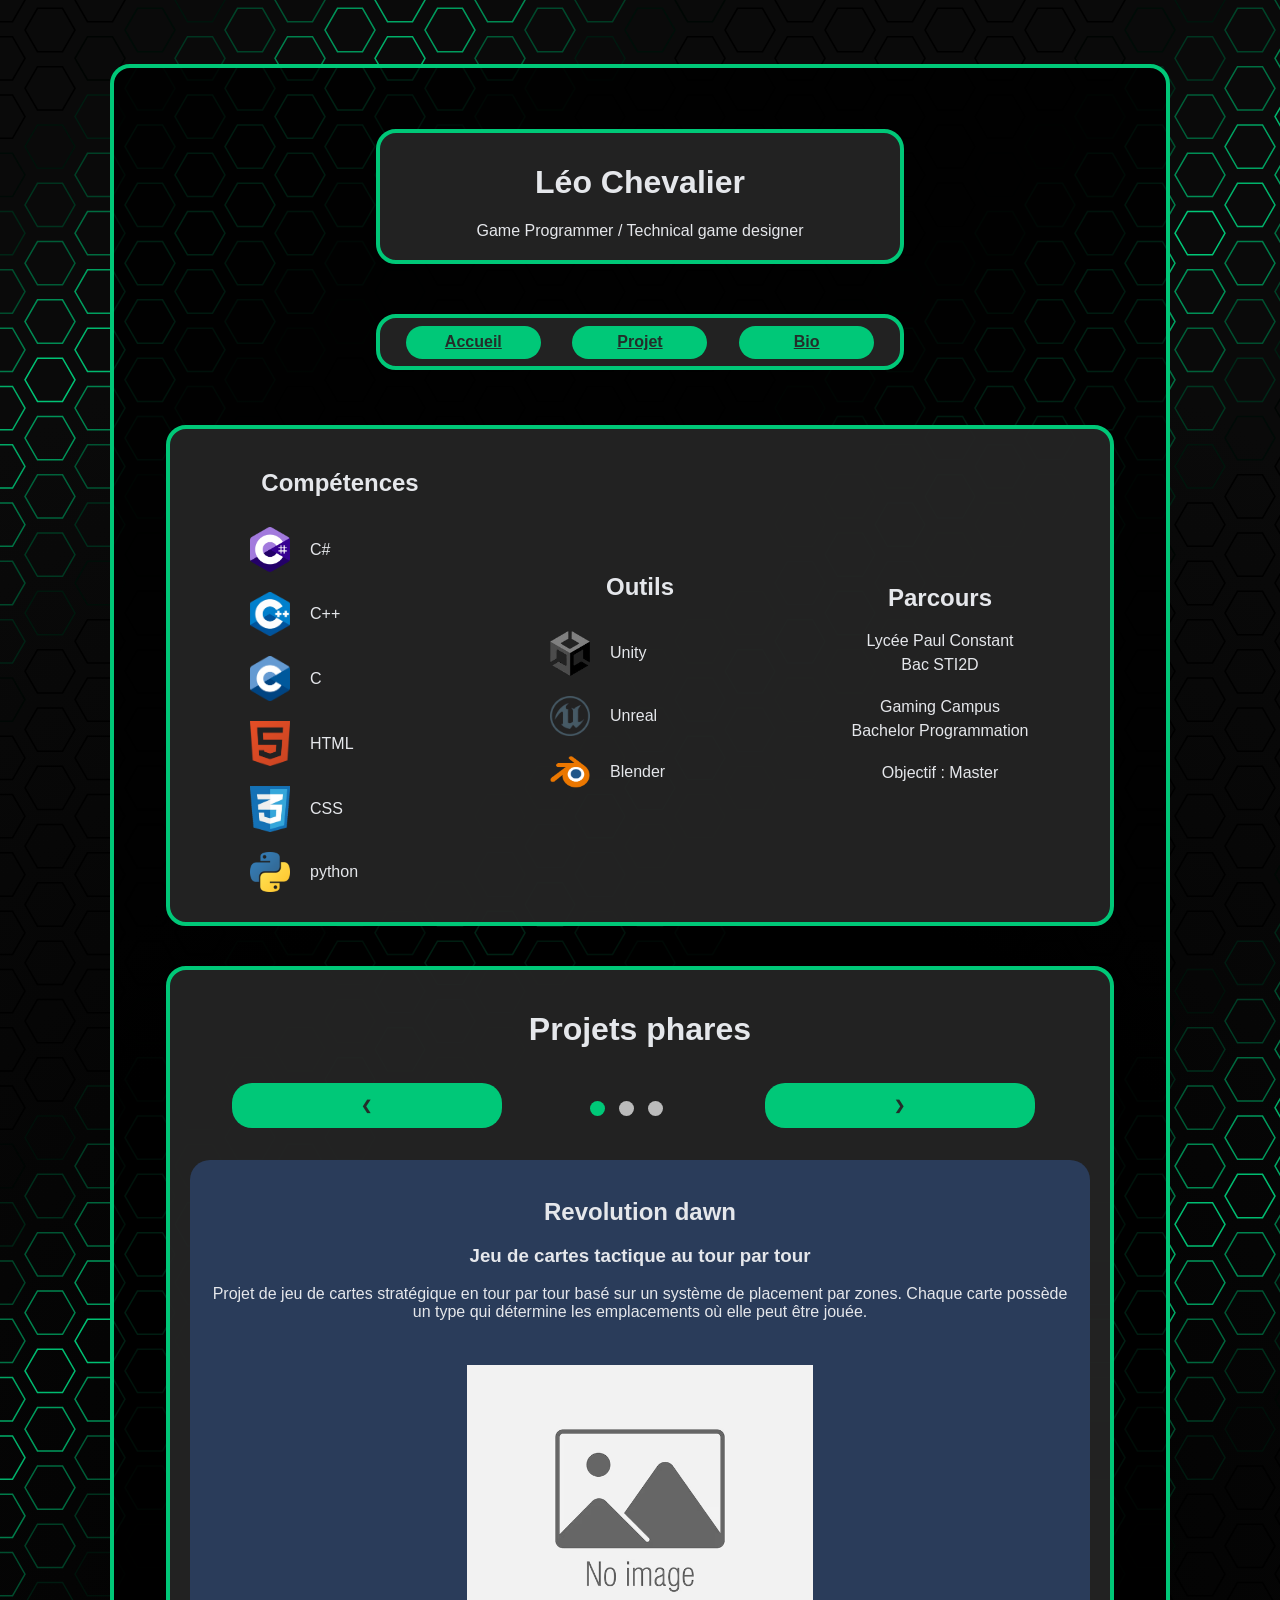
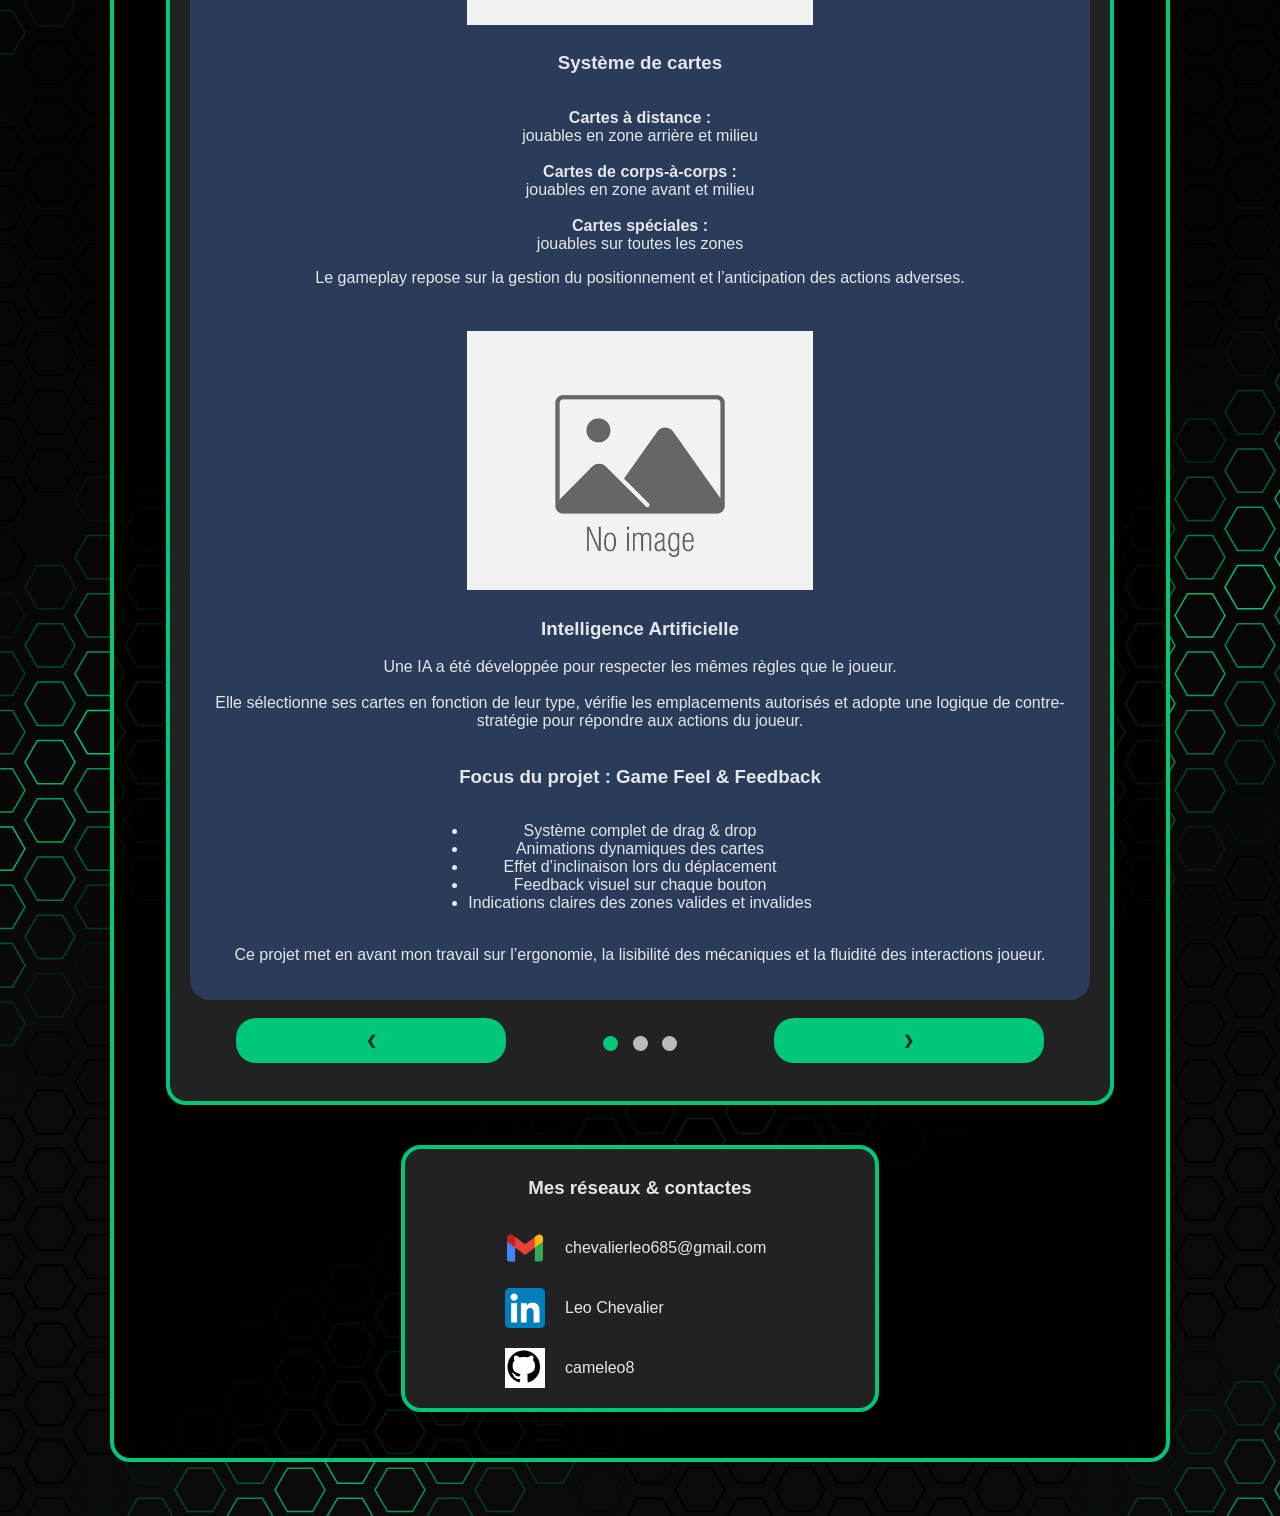
<file: index.html>
<head>
    <meta charset="UTF-8">
    <title>Léo Chevalier | Game Programmer</title>
    <link rel="stylesheet" href="style.css">
    <meta name="viewport" content="width=device-width, initial-scale=1.0">
    <style>
        :root {--main-color: #00C878;}
    </style>
</head>
<body>
    <canvas id="refletsCanvas"></canvas>

    <div class="back">
        <header>
            <div class="second_block">
                <h1>Léo Chevalier</h1>
                <p>Game Programmer / Technical game designer</p>
            </div>

            <div class="second_block">
                <div class="alignement_ligne">
                    <a href="index.html" class="button_menu">Accueil</a>
                    <a href="page/projet.html" class="button_menu">Projet</a>
                    <a href="page/parcour.html" class="button_menu">Bio</a>
                </div>
            </div>

        </header>

        <main>

            <div class="block">
                <div class="alignement_ligne">
                    <div class="alignement_col">
                        <h2>Compétences</h2>
                        <div class="contact_ligne">
                            <div class="cadre_logo"><img src="ressource/logo c sh.png" class="logo"></div>
                            <p>C#</p>
                        </div>
                        <div class="contact_ligne">
                            <div class="cadre_logo"><img src="ressource/logo c++.png" class="logo"></div>
                            <p>C++</p>
                        </div>
                        <div class="contact_ligne">
                            <div class="cadre_logo"><img src="ressource/logo c.png" class="logo"></div>
                            <p>C</p>
                        </div>
                        <div class="contact_ligne">
                            <div class="cadre_logo"><img src="ressource/logo html.png" class="logo"></div>
                            <p>HTML</p>
                        </div>
                        <div class="contact_ligne">
                            <div class="cadre_logo"><img src="ressource/logo css (2).png" class="logo"></div>
                            <p>CSS</p>
                        </div>
                        <div class="contact_ligne">
                            <div class="cadre_logo"><img src="ressource/logo python.png" class="logo"></div>
                            <p>python</p>
                        </div>
                    </div>

                    <div class="alignement_col">
                        <h2>Outils</h2>
                        <div class="contact_ligne">
                            <div class="cadre_logo"><img src="ressource/logo unity.png" class="logo"></div>
                            <p>Unity</p>
                        </div><div class="contact_ligne">
                            <div class="cadre_logo"><img src="ressource/logo unreal.png" class="logo"></div>
                            <p>Unreal</p>
                        </div><div class="contact_ligne">
                            <div class="cadre_logo"><img src="ressource/logo blender.png" class="logo"></div>
                            <p>Blender</p>
                        </div>

                    </div>

                    <div class="alignement_col">
                        <h2>Parcours</h2>
                        <p>Lycée Paul Constant</p><p>Bac STI2D</p>
                        <br>
                        <p>Gaming Campus</p><p> Bachelor Programmation</p>
                        <br>
                        <p>Objectif : Master</p>
                    </div>
                </div>
                
            </div>


            <div class="block">   
                <div class="carousel">


                    <div class="alignement_ligne">
                    <h1>Projets phares</h1>
                    </div>

                    <div class="cadre_bouton">
                        <button class="prev">❮</button>

                        <div class="dots">
                            <span class="dot active"></span>
                            <span class="dot"></span>
                            <span class="dot"></span>
                        </div>

                        <button class="next">❯</button>
                    </div>

                    
                    <div class="slides">


                        





                        <div class="slide active">
                            <div class="project" >
                                <h2>Revolution dawn</h2>
                                <div class="blockProjet">
                                        <h3 class="text">Jeu de cartes tactique au tour par tour</h3>
                                            <br>

                                            <p>
                                                Projet de jeu de cartes stratégique en tour par tour basé sur un système de placement par zones.
                                                Chaque carte possède un type qui détermine les emplacements où elle peut être jouée.
                                            </p>
                                            <br>


                                            <img src="ressource/img.png" alt="image de representation du projet" class="img_pres">


                                            <h3>Système de cartes</h3>
                                            <ul>
                                                <li class="text"><strong>Cartes à distance :<br></strong> jouables en zone arrière et milieu</li>
                                                <br>
                                                <li class="text"><strong>Cartes de corps-à-corps :<br></strong> jouables en zone avant et milieu</li>
                                                <br>
                                                <li class="text"><strong>Cartes spéciales :<br></strong> jouables sur toutes les zones</li>
                                            </ul>

                                            <p >
                                                Le gameplay repose sur la gestion du positionnement et l’anticipation des actions adverses.
                                            </p>
                                            <br>


                                            <img src="ressource/img.png" alt="image de representation du projet" class="img_pres">


                                            <h3>Intelligence Artificielle</h3>
                                            <p>
                                                Une IA a été développée pour respecter les mêmes règles que le joueur. 
                                            </p>
                                            <p>
                                                Elle sélectionne ses cartes en fonction de leur type, vérifie les emplacements autorisés 
                                                et adopte une logique de contre-stratégie pour répondre aux actions du joueur.
                                            </p>

                                            <h3>Focus du projet : Game Feel & Feedback</h3>
                                            <ul>
                                                <li>Système complet de drag & drop</li>
                                                <li>Animations dynamiques des cartes</li>
                                                <li>Effet d’inclinaison lors du déplacement</li>
                                                <li>Feedback visuel sur chaque bouton</li>
                                                <li>Indications claires des zones valides et invalides</li>
                                            </ul>
                                            <br>
                                            <p>
                                                Ce projet met en avant mon travail sur l’ergonomie, 
                                                la lisibilité des mécaniques et la fluidité des interactions joueur.
                                            </p>
                                </div>
                            </div>
                        </div>

                        <div class="slide">
                            <div class="project" >
                                <h2>Wich bond</h2>
                                <div class="blockProjet">
                                        <h3 class="text">Jeu d'infiltration a la troisiemme prssonne</h3>
                                            <br>

                                            <p> Un prototype de jeu d'infiltration inspiré des jeux d'espionnage à la James Bond, où le joueur doit progresser dans un niveau sans être repéré. Le but est d’éviter des gardes en patrouille, des caméras de sécurité et d'autres systèmes de surveillance. </p>
                                            <br>


                                            <img src="ressource/img.png" alt="image de representation du projet" class="img_pres">


                                            <h3>Mécaniques et éléments</h3> 
                                            <ul> <li class="text"><strong>Top Down :
                                                <br>
                                                </strong> caméra en vue du dessus</li> 
                                                <br> 
                                                <li class="text">
                                                    <strong>Système de bruit :<br></strong> 
                                                    plus le joueur se déplace vite, plus il fait de bruit
                                                </li> 
                                                <br> 
                                                <li class="text">
                                                    <strong>Luminosité :<br></strong> 
                                                    la vitesse de détection varie selon la luminosité
                                                </li> 
                                            </ul>

                                            <p> Le gameplay repose sur la gestion du positionnement et l’anticipation des actions des gardes et des caméras. </p>

                                            <br>


                                            <img src="ressource/img.png" alt="image de representation du projet" class="img_pres">


                                            <h3>Intelligence artificielle</h3> 
                                            <p> Une IA a été développée pour repérer le joueur et réagir à différents événements. </p> 
                                            <p> Si un garde aperçoit brièvement le joueur, il s'immobilise et le suit du regard. Si le joueur reste trop longtemps visible, le garde se déplace vers l’endroit où il l’a vu pour la dernière fois. </p> 
                                            <p> Le même principe s’applique aux bruits de pas. Si l’ennemi détecte clairement le joueur, il le poursuit jusqu’à le perdre de vue. À ce moment-là, il inspecte la zone pendant un certain temps avant de reprendre sa patrouille. </p> 
                                            <h3>Focus du projet : Character Controller et caméra</h3> 
                                            <ul> 
                                                <li>Système complet de déplacement</li> 
                                                <li>Animations d'action du joueur</li> 
                                                <li>Système de bruit lié au déplacement</li> 
                                                <li>Système de calcul de la luminosité sur le joueur</li> 
                                                <li>IA ennemie simple pour détecter le joueur</li> 
                                            </ul> 
                                            <br> 
                                            <p> Ce projet met en avant mon travail sur le développement de mécaniques de gameplay, notamment le capteur de lumière et une IA simple de détection du joueur. </p>
                                </div>
                            </div>
                        </div>

                        <div class="slide">
                            <div class="project">
                                <h2>Moteur custom</h2>
                                <div class="blockProjet">
                                    <h3 class="text">Démo technique sur un moteur custom</h3>
                                    <br>

                                    <p>
                                        Réalisation d'une démo mettant en scène un petit parcours sur un moteur custom.
                                    </p>
                                    <p>
                                        Le parcours inclut différentes plateformes avec des propriétés variées : plateformes cassantes, rebondissantes, dangereuses, miniatures et classiques.
                                    </p>
                                    <p>
                                        Le personnage peut se déplacer, sauter, effectuer un double saut et s’accroupir.
                                    </p>
                                    <br>

                                    <img src="ressource/cap custom engine 1.png" alt="image de representation du projet" class="img_pres">

                                    <h3>Animation du personnage</h3>
                                    <p>
                                        J’ai été le seul à créer des animations sur le moteur, qui ne dispose pas d’outil d’animation intégré.
                                    </p>
                                    <p>
                                        Les animations sont simples mais fonctionnelles : mouvements des bras lors de la marche, bras levés pendant les sauts, etc., pour rendre le personnage plus vivant et interactif.
                                    </p>
                                    <img src="ressource/cap custom engine 2.png" alt="image de representation du projet" class="img_pres">
                                    <br>

                                    <h3>Focus du projet : Découverte et amélioration</h3>
                                    <ul>
                                        <li>Réaliser une démo technique jouable</li>
                                        <li>Mettre le moteur à l’épreuve et faire remonter les bugs</li>
                                        <li>Apprendre à utiliser un moteur custom</li>
                                        <li>Identifier les manques et proposer des améliorations (gravité, plateformes…)</li>
                                        <li>Collaborer avec les développeurs pour adapter le moteur aux besoins du projet</li>
                                    </ul>
                                    <br>

                                    <p>
                                        Ce projet met en avant mon travail sur le gameplay, le game feel et les interactions du joueur avec l’environnement.
                                    </p>
                                </div>
                            </div>
                        </div>









                        

                    </div>
                    
                    <div class="cadre_bouton">
                        <button class="prevs">❮</button>

                        <div class="dotss">
                            <span class="dotb active"></span>
                            <span class="dotb"></span>
                            <span class="dotb"></span>
                        </div>

                        <button class="nexts">❯</button>
                    </div>
                </div>
            </div>
        </main>
        <footer>
            <div class="block">
                <h3>Mes réseaux & contactes</h3>

                <div class="contact_ligne">
                    <a href="mailto:chevalierleo685@gmail.com" class="cadre_logo">
                        <img src="ressource/logo mail.png" class="logo">
                    </a>
                    <p>chevalierleo685<span class="mail_break">@gmail.com</span></p>
                </div>

                <div class="contact_ligne">
                    <a href="https://www.linkedin.com/in/leo-chevalier-8a5047268/" class="cadre_logo">
                        <img src="ressource/logo linkedin.png" class="logo">
                    </a>
                    <p>Leo Chevalier</p>
                </div>

                <div class="contact_ligne">
                    <a href="https://github.com/cameleo8" class="cadre_logo">
                        <img src="ressource/logo github.png" class="logo">
                    </a>
                    <p>cameleo8</p>
                </div>
            </div>
        </footer>
    
    </div>
        <br>
        <br>
        <br>


    <script src="script.js"></script>
</body>
</file>
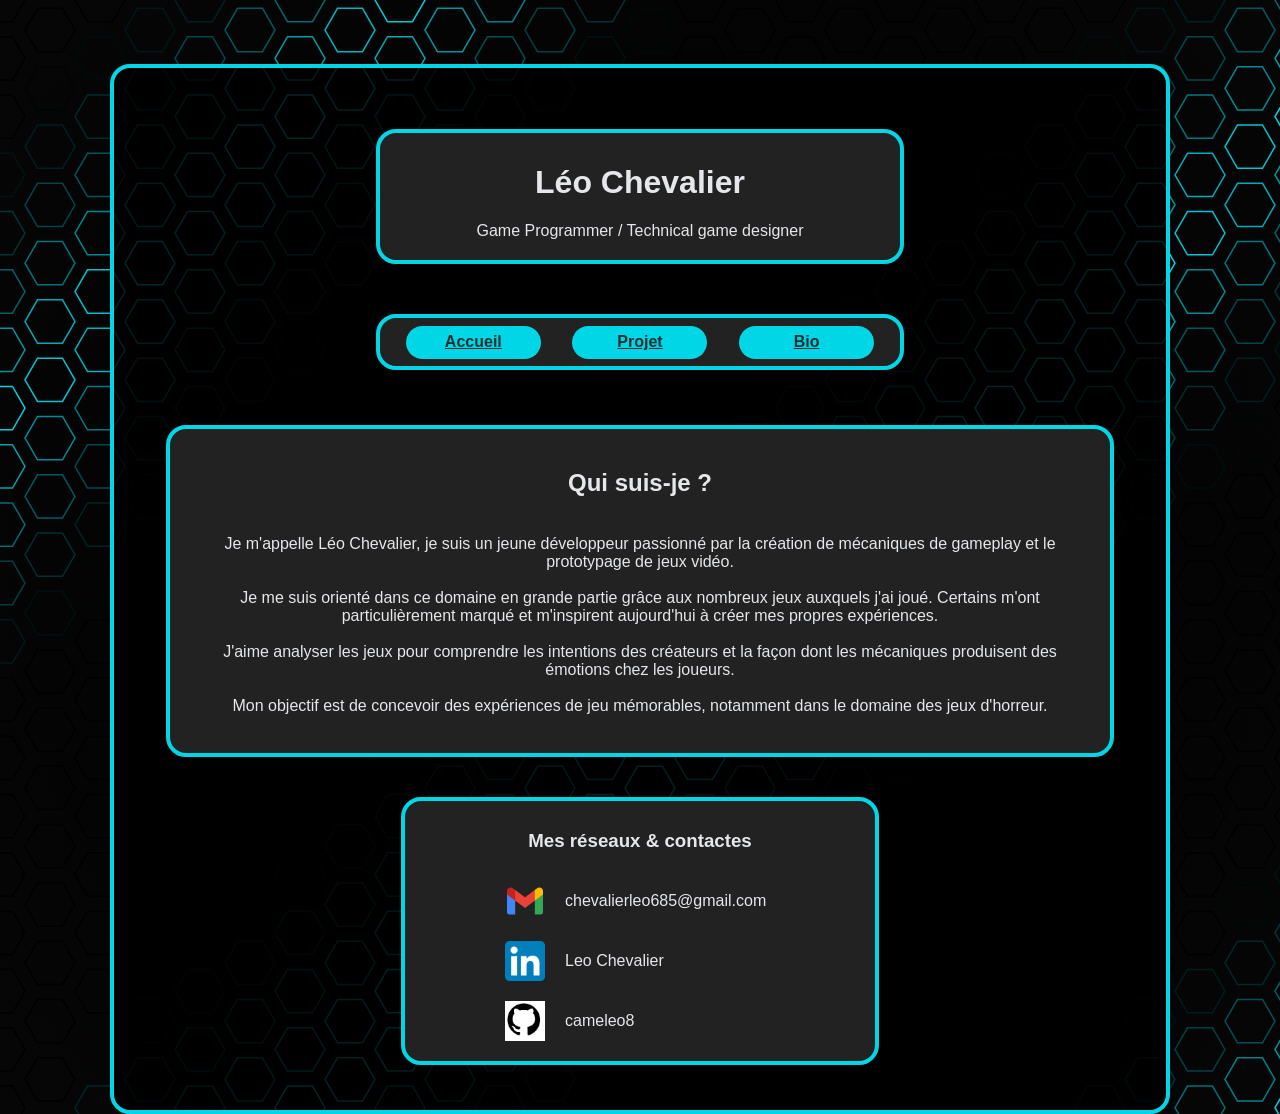
<file: page/parcour.html>
<head>
    <meta charset="UTF-8">
    <title>Léo Chevalier | Game Programmer</title>
    <link rel="stylesheet" href="../style.css">
    <meta name="viewport" content="width=device-width, initial-scale=1.0">
    <style>
        :root {--main-color: #00d7e6;}
    </style>
</head>
<body>
    <canvas id="refletsCanvas"></canvas>

    <div class="back">
        <header>
            <div class="second_block">
                <h1>Léo Chevalier</h1>
                <p>Game Programmer / Technical game designer</p>
            </div>

            <div class="second_block">
                <div class="alignement_ligne">
                    <a href="../index.html" class="button_menu">Accueil</a>
                    <a href="projet.html" class="button_menu">Projet</a>
                    <a href="parcour.html" class="button_menu">Bio</a>
                </div>
            </div>

        </header>

        <main>
            
            <div class="block">
                <div class="alignement_col">
                    <h2>Qui suis-je ?</h2>
                    <br>
                    <p>Je m'appelle Léo Chevalier, je suis un jeune développeur passionné par la création de mécaniques de gameplay et le prototypage de jeux vidéo.</p>

                    <p>Je me suis orienté dans ce domaine en grande partie grâce aux nombreux jeux auxquels j'ai joué. Certains m'ont particulièrement marqué et m'inspirent aujourd'hui à créer mes propres expériences.</p>

                    <p>J'aime analyser les jeux pour comprendre les intentions des créateurs et la façon dont les mécaniques produisent des émotions chez les joueurs.</p>

                    <p>Mon objectif est de concevoir des expériences de jeu mémorables, notamment dans le domaine des jeux d'horreur.</p>
                </div>
            </div>




        </main>
        <footer>
            <div class="block">
                <h3>Mes réseaux & contactes</h3>

                <div class="contact_ligne">
                    <a href="mailto:chevalierleo685@gmail.com" class="cadre_logo">
                        <img src="../ressource/logo mail.png" class="logo">
                    </a>
                    <p>chevalierleo685<span class="mail_break">@gmail.com</span></p>
                </div>

                <div class="contact_ligne">
                    <a href="https://www.linkedin.com/in/leo-chevalier-8a5047268/" class="cadre_logo">
                        <img src="../ressource/logo linkedin.png" class="logo">
                    </a>
                    <p>Leo Chevalier</p>
                </div>

                <div class="contact_ligne">
                    <a href="https://github.com/cameleo8" class="cadre_logo">
                        <img src="../ressource/logo github.png" class="logo">
                    </a>
                    <p>cameleo8</p>
                </div>
            </div>
        </footer>
    </div>




    
    <script src="script_parcour.js"></script>
</body>
</file>
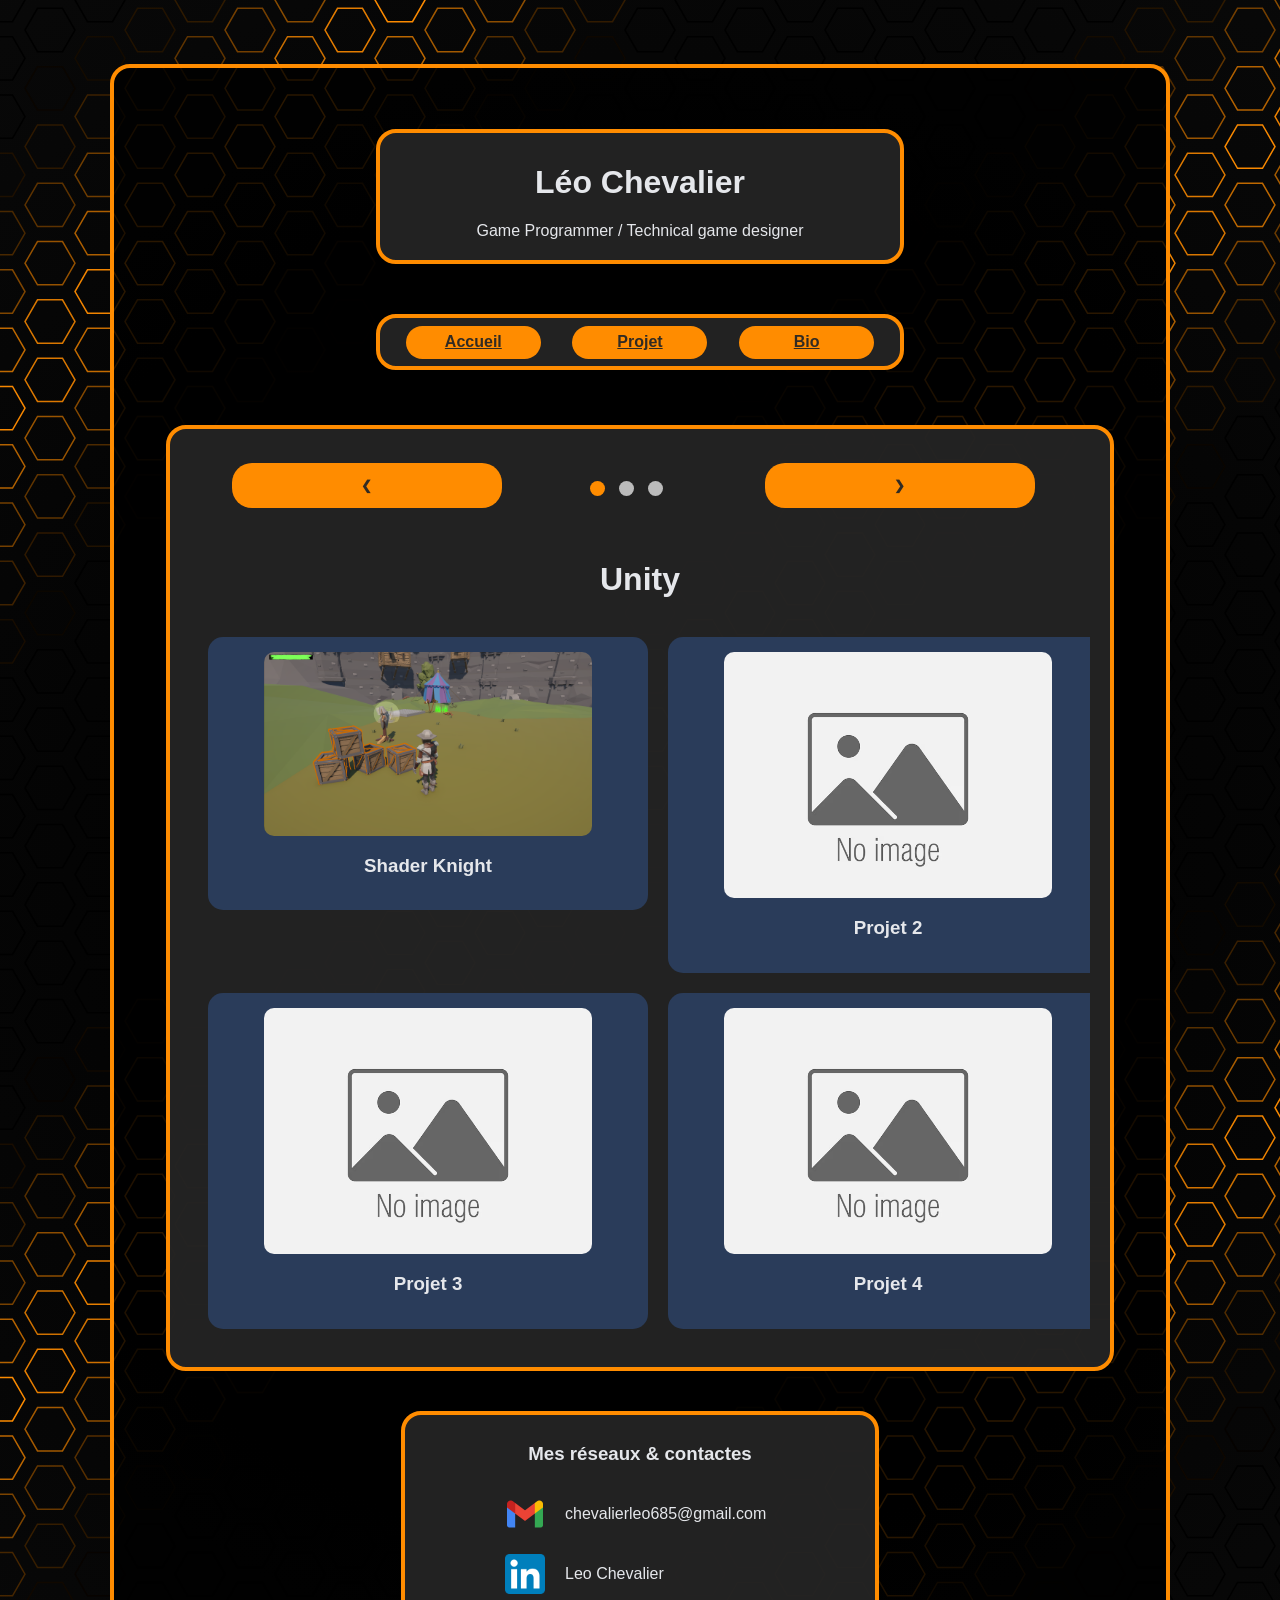
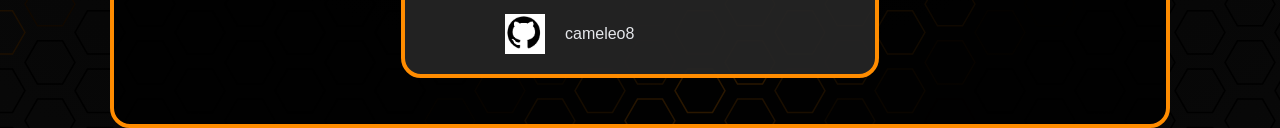
<file: page/projet.html>
<head>
    <meta charset="UTF-8">
    <title>Léo Chevalier | Game Programmer</title>
    <link rel="stylesheet" href="../style.css">
    <meta name="viewport" content="width=device-width, initial-scale=1.0">
    <style>
        :root {--main-color: #FF8C00;}
    </style>
</head>
<body>
    <canvas id="refletsCanvas"></canvas>

    <div class="back">
        <header>
            <div class="second_block">
                <h1>Léo Chevalier</h1>
                <p>Game Programmer / Technical game designer</p>
            </div>

            <div class="second_block">
                <div class="alignement_ligne">
                    <a href="../index.html" class="button_menu">Accueil</a>
                    <a href="projet.html" class="button_menu">Projet</a>
                    <a href="parcour.html" class="button_menu">Bio</a>
                </div>
            </div>

        </header>

        <main>
            <div class="block">   
                <div class="carousel">


                    <div class="alignement_ligne">
                    </div>

                    <div class="cadre_bouton">
                        <button class="prev">❮</button>

                        <div class="dots">
                            <span class="dotc active"></span>
                            <span class="dotc"></span>
                            <span class="dotc"></span>
                        </div>

                        <button class="next">❯</button>
                    </div>

                    
                    <div class="slides">


                        





                        <div class="slide active">
                                <h1 class="alignement_ligne">Unity</h1>

                            <div class="projects_grid">

                                <div class="project_card">
                                    <img src="../ressource/Capture d'écran 2026-03-29 140045.png">
                                    <h3>Shader Knight</h3>

                                    <div class="project_details">
                                        <p>Projet ou l'accent a etait mis sur les shader a fin de rendre un projet avec des feedback claire, simple et coherant.</p>

                                        <img src="../ressource/Capture d'écran 2026-03-29 140111.png" class="ImgProj">
                                    </div>
                                </div>

                                <div class="project_card">
                                    <img src="../ressource/img.png">
                                    <h3>Projet 2</h3>

                                    <div class="project_details">
                                        <p>Description du projet...</p>
                                    </div>
                                </div>

                                <div class="project_card">
                                    <img src="../ressource/img.png">
                                    <h3>Projet 3</h3>

                                    <div class="project_details">
                                        <p>Description du projet...</p>
                                    </div>
                                </div>

                                <div class="project_card">
                                    <img src="../ressource/img.png">
                                    <h3>Projet 4</h3>

                                    <div class="project_details">
                                        <p>Description du projet...</p>
                                    </div>
                                </div>

                            </div>

                        </div>




<!--############################################################################################################################### -->
<!--############################################################################################################################### -->
<!--############################################################################################################################### -->
<!--############################################################################################################################### -->
<!--############################################################################################################################### -->
<!--############################################################################################################################### -->




                        <div class="slide">
                                <h1 class="alignement_ligne">Unreal</h1>

                            <div class="projects_grid">

                                <div class="project_card">
                                    <img src="../ressource/img.png">
                                    <h3>Premier projet</h3>

                                    <div class="project_details">
                                        <p>J'ai cree mon premier projet unreal et j'ai realiser un petit escape game pour tester le moteur et le prendre en main</p>
                                    </div>
                                </div>

                                <div class="project_card">
                                    <img src="../ressource/img.png">
                                    <h3>Projet 2</h3>

                                    <div class="project_details">
                                        <p>Description du projet...</p>
                                    </div>
                                </div>

                                <div class="project_card">
                                    <img src="../ressource/img.png">
                                    <h3>Projet 3</h3>

                                    <div class="project_details">
                                        <p>Description du projet...</p>
                                    </div>
                                </div>

                                <div class="project_card">
                                    <img src="../ressource/img.png">
                                    <h3>Projet 4</h3>

                                    <div class="project_details">
                                        <p>Description du projet...</p>
                                    </div>
                                </div>

                            </div>

                        </div>




                        
<!--############################################################################################################################### -->
<!--############################################################################################################################### -->
<!--############################################################################################################################### -->
<!--############################################################################################################################### -->
<!--############################################################################################################################### -->
<!--############################################################################################################################### -->








                        <div class="slide">
                                <h1 class="alignement_ligne">Autre</h1>

                            <div class="projects_grid">

                                <div class="project_card">
                                    <img src="../ressource/cap custom engine 1.png">
                                    <h3>Projet 1</h3>

                                    <div class="project_details">
                                        <h3 class="text">Démo technique sur un moteur custom</h3>
                                    <br>

                                    <p>
                                        Réalisation d'une démo mettant en scène un petit parcours sur un moteur custom.
                                    </p>
                                    <p>
                                        Le parcours inclut différentes plateformes avec des propriétés variées : plateformes cassantes, rebondissantes, dangereuses, miniatures et classiques.
                                    </p>
                                    <p>
                                        Le personnage peut se déplacer, sauter, effectuer un double saut et s’accroupir.
                                    </p>


                                    <img src="../ressource/cap custom engine 2.png" alt="image de representation du projet" >


                                    <h3>Animation du personnage</h3>
                                    <p>
                                        J’ai été le seul à créer des animations sur le moteur, qui ne dispose pas d’outil d’animation intégré.
                                    </p>
                                    <p>
                                        Les animations sont simples mais fonctionnelles : mouvements des bras lors de la marche, bras levés pendant les sauts, etc., pour rendre le personnage plus vivant et interactif.
                                    </p>
                                    <br>

                                    <h3>Focus du projet : Découverte et amélioration</h3>
                                    <ul>
                                        <li>Réaliser une démo technique jouable</li>
                                        <li>Mettre le moteur à l’épreuve et faire remonter les bugs</li>
                                        <li>Apprendre à utiliser un moteur custom</li>
                                        <li>Identifier les manques et proposer des améliorations (gravité, plateformes…)</li>
                                        <li>Collaborer avec les développeurs pour adapter le moteur aux besoins du projet</li>
                                    </ul>
                                    <br>

                                    <p>
                                        Ce projet met en avant mon travail sur le gameplay, le game feel et les interactions du joueur avec l’environnement.
                                    </p>
                                    </div>
                                </div>

                            </div>

                        </div>









                        

                    </div>
                    
                    
                </div>
            </div>
        </main>


        <footer>
            <div class="block">
                <h3>Mes réseaux & contactes</h3>

                <div class="contact_ligne">
                    <a href="mailto:chevalierleo685@gmail.com" class="cadre_logo">
                        <img src="../ressource/logo mail.png" class="logo">
                    </a>
                    <p>chevalierleo685<span class="mail_break">@gmail.com</span></p>
                </div>

                <div class="contact_ligne">
                    <a href="https://www.linkedin.com/in/leo-chevalier-8a5047268/" class="cadre_logo">
                        <img src="../ressource/logo linkedin.png" class="logo">
                    </a>
                    <p>Leo Chevalier</p>
                </div>

                <div class="contact_ligne">
                    <a href="https://github.com/cameleo8" class="cadre_logo">
                        <img src="../ressource/logo github.png" class="logo">
                    </a>
                    <p>cameleo8</p>
                </div>
            </div>
        </footer>
    </div>




    
    <script src="script_proj.js"></script>
</body>
</file>
<file: style.css>
:root {
  --main-color: #00C878;
}
body {
  margin: 0;
  max-width: 100%;
  display: flex;
  flex-flow: column;
  justify-content: center;
  align-content: center;
  align-items: center;
  font-family: Arial, sans-serif;
  background: #0f172a;
  color: #e5e7eb;
}
main{
  display: flex;
  flex-flow: column;
  justify-content: center;
  justify-items: center;
  align-content: center;
  align-items: center;
  font-family: Arial, sans-serif;
  width: 100%;
  height: 100%;
}
header, section, footer {
  display: flex;
  flex-flow: column;
  align-items: center;
  max-width: 90%;
  min-width: 50%;
  padding: 1% 1%;
}
.project_part {
  max-width: 100%;
  display: flex;
  flex-flow: column;
  align-items: center;
}
.back{
  margin-top: 5%;
  width: 80%;
  max-width: 1000px;
  display: flex;
  flex-flow: column;
  
  align-items: center;
  background: #000000d3;
  border: 4px solid  var(--main-color);
  border-radius: 20px;
  padding: 2%;
}
.project {
  display: flex;
  flex-flow: column;
  align-items: center;
  justify-content: flex-start;
  background: #2a3c5a;
  padding: 2%;
  margin-bottom: 2%;
  border-radius: 20px;
  height: auto;
}

.img_pres{
  max-width: 40%;
  padding: 1%;
}
.cadre_bouton{
  display: flex;
  flex-flow: row;
  align-items: center;
  justify-content: space-around;
  padding-bottom: 2%;
}
.slides {
    position: relative;
    width: 100%;
}

.slide {
    width: 100%;
    visibility: hidden;
    height: 0;
    overflow: hidden;
}

.slide.active {
    visibility: visible;
    height: auto;
    justify-items: center;
}
.carousel {
    margin: auto;
    position: relative;
    overflow: hidden;
    width: 100%;
}

button {
    border: none;
    padding: 10px;
    cursor: pointer;
    width: 30%;
}
.prev { 
  background-color:  var(--main-color);
  color: #252525f1;
  border: solid, 5px;
  border-color: #00c87800;
  cursor: pointer;
  border-radius: 20px;
  font-weight: 900;

  display: flex;
  justify-content: center; 
  align-items: center; 

  transition: transform 0.3s ease, box-shadow 0.3s ease, background-color 0.3s ease, color 0.3s ease, border-color 0.3s ease;
}
.prev:hover{
  transform: scale(1.15);
  box-shadow: 0 0 10px  var(--main-color);
  background-color: #252525f1;
  color: var(--main-color);
  border-color: var(--main-color);
}
.next { 
  background-color: var(--main-color);
  color: #252525f1;
  border: solid, 5px;
  border-color: #00c87800;
  cursor: pointer;
  border-radius: 20px;
  font-weight: 900;
  margin: 1.5%;

  display: flex;
  justify-content: center; 
  align-items: center; 

  transition: transform 0.3s ease, box-shadow 0.3s ease, background-color 0.3s ease, color 0.3s ease, border-color 0.3s ease;
}
.next:hover{
  transform: scale(1.15);
  box-shadow: 0 0 10px  var(--main-color);
  background-color: #252525f1;
  color: var(--main-color);
  border-color: var(--main-color);
}




.prevs { 
  background-color: var(--main-color);
  color: #252525f1;
  border: solid, 5px;
  border-color: #00c87800;
  cursor: pointer;
  border-radius: 20px;
  font-weight: 900;

  display: flex;
  justify-content: center; 
  align-items: center; 

  transition: transform 0.3s ease, box-shadow 0.3s ease, background-color 0.3s ease, color 0.3s ease, border-color 0.3s ease;
}
.prevs:hover{
  transform: scale(1.15);
  box-shadow: 0 0 10px  var(--main-color);
  background-color: #252525f1;
  color: var(--main-color);
  border-color: var(--main-color);
}
.nexts { 
  background-color: var(--main-color);
  color: #252525f1;
  border: solid, 5px;
  border-color: #00c87800;
  cursor: pointer;
  border-radius: 20px;
  font-weight: 900;

  display: flex;
  justify-content: center; 
  align-items: center; 

  transition: transform 0.3s ease, box-shadow 0.3s ease, background-color 0.3s ease, color 0.3s ease, border-color 0.3s ease;
}
.nexts:hover{
  transform: scale(1.15);
  box-shadow: 0 0 10px  var(--main-color);
  background-color: #252525f1;
  color: var(--main-color);
  border-color: var(--main-color);
}




p{
  margin: 0 0 2% 0;
  text-align: center;
}
ul{
  padding: 0;
  text-align: center;
}



.dots {
    text-align: center;
    margin-top: 10px;
}
.dotss {
    text-align: center;
    margin-top: 10px;
}
.dot {
    height: 15px;
    width: 15px;
    margin: 0 5px;
    background-color: #bbb;
    border-radius: 50%;
    display: inline-block;
    cursor: pointer;
    transition: background-color 0.3s;
}
.dotb {
    height: 15px;
    width: 15px;
    margin: 0 5px;
    background-color: #bbb;
    border-radius: 50%;
    display: inline-block;
    cursor: pointer;
    transition: background-color 0.3s;
}
.dotc {
    height: 15px;
    width: 15px;
    margin: 0 5px;
    background-color: #bbb;
    border-radius: 50%;
    display: inline-block;
    cursor: pointer;
    transition: background-color 0.3s;
}
.dot.active {
    background-color: #00C878; 
}
.dotb.active {
    background-color: #00C878; 
}
.dotc.active {
    background-color: #FF8C00; 
}


.second_block{
  margin: 5% 0;
  width: 100%;
  max-width: 1000px;
  display: flex;
  flex-flow: column;
  align-items: center;
  background: #252525f1;
  border: 4px solid var(--main-color);
  border-radius: 20px;
  padding: 2%;
}
.block{
  margin: 2% 0;
  width: 90%;
  height: 100%;
  display: flex;
  flex-flow: column;
  align-items: center;
  justify-content: center;
  justify-items: center;
  background: #252525f1;
  border: 4px solid var(--main-color);
  border-radius: 20px;
  padding: 2%;
}
.alignement_ligne{
  width: 100%;
  height: auto;
  display: flex;
  flex-flow: row;
  align-items: center;
  justify-content: space-around;
  justify-items: center;
}
.alignement_ligne_coller{
  width: 100%;
  height: auto;
  display: flex;
  flex-flow: row;
  align-items: center;
  justify-content:flex-start;
}
.alignement_col{
  width: 100%;
  height: auto;
  display: flex;
  flex-flow: column;
  align-items: center;
  justify-content: space-around;
  justify-items: center;
}
.alignement_col_logo{
  width: 35%;
  height: auto;
  display: flex;
  flex-flow: column;
  align-items: end;
  justify-content: space-around;
}
.alignement_col_text{
  width: 30%;
  height: auto;
  display: flex;
  flex-flow: column;
  align-items: start;
  justify-content: start;
}
#refletsCanvas {
  position: fixed;
  top: 0;
  left: 0;
  width: 100%;
  height: 100%;
  z-index: -2;
  pointer-events: none;
}

.button_menu {
  width: 25%;
  height: 80%;
  background-color: var(--main-color);
  color: #252525f1;
  border: solid, 5px;
  border-color: #00c87800;
  cursor: pointer;
  border-radius: 20px;
  font-weight: 900;

  display: flex;
  justify-content: center; 
  align-items: center; 

  transition: transform 0.3s ease, box-shadow 0.3s ease, background-color 0.3s ease, color 0.3s ease, border-color 0.3s ease;
}

.button_menu:hover {
  transform: scale(1.15);
  box-shadow: 0 0 10px  var(--main-color);
  background-color: #252525f1;
  color: var(--main-color);
  border-color: var(--main-color);
}
.contact_ligne{
  width: 60%;
  display: flex;
  align-items: center;
  gap: 20px;
  margin: 10px 0;
}


.cadre_logo{
  width: 40px;
  display: flex;
  justify-content: center;
  justify-items: center;
  align-items: center;
}

.logo{
  width: 100%;
}

.contact_ligne p{
  margin: 0;
}
.text{
  width: 100%;
  display: flex;
  flex-flow: column;
  align-items: center;
  justify-content: center;
  margin: 0;;
}
.blockProjet{
  display: flex;
  flex-flow: column;
  align-items: center;
  justify-content: center;

}
.trensparent{
  background-color: #00000000;
  border: transparent 0;
  width: 100%;
  height: 100%;
  
  transition: transform 0.3s ease,color 0.3s ease;
}
.trensparent:hover {
  transform: scale(1.15);
  color: var(--main-color);
}
.mail_break{
  display: inline;
}

.projects_grid{
  display:grid;
  grid-template-columns:1fr 1fr;
  gap:20px;
  width:100%;
  align-items:start;
  justify-items: center;
  justify-content: space-around;
  padding: 2%;
}

/* carte projet */
.project_card{
  background:#2a3c5a;
  padding:15px;
  border-radius:15px;
  cursor:pointer;
  text-align:center;

  transform-origin:center;
  will-change:transform;

  transition:
  transform 0.45s cubic-bezier(.22,.61,.36,1),
  box-shadow 0.45s cubic-bezier(.22,.61,.36,1),
  grid-column 0.35s cubic-bezier(.22,.61,.36,1),
  background-color 0.3s ease;
}

/* image projet */
.project_card img{
  width:80%;
  border-radius:10px;

  transition:
  transform 0.45s cubic-bezier(.22,.61,.36,1),
  filter 0.35s ease;
}

/* hover */
.project_card:hover{
  transform:scale(1.05);
  box-shadow:0 12px 30px rgba(0,0,0,0.35);
}


/* projet ouvert */
.project_card.active{
  grid-column:1 / span 2;
  transform:scale(1.03);
  width: 85%;
  margin: 0 0 2% 0;
  height: 100%;
}

/* détails cachés */
.project_details{
  max-height:0;
  opacity:0;
  overflow:hidden;

  transform:translateY(-10px);

  transition:
  max-height 0.55s cubic-bezier(.22,.61,.36,1),
  opacity 0.35s ease,
  transform 0.35s ease,
  margin-top 0.35s ease;
}

/* détails visibles */
.project_card.active .project_details{
  max-height:400px;
  opacity:1;
  transform:translateY(0);
  margin-top:12px;
}

.logoLine{
  display: flex;
  flex-flow: row;
  width: 60%;
  align-items: center;
  gap: 20px;
  margin: 10px 0;
}

@media (max-width: 768px) {

  /* Texte plus gros et plus lisible sur téléphone */
  body {
    font-size: 10px;
  }

  h2 {
    font-size: 18px;
  }

  h3 {
    font-size: 15px;
    text-align: center;
  }

  p, li {
    font-size: 12px;
    line-height: 1.5;
  }

  /* Images plus larges sur mobile */
  .img_pres {
    max-width: 80%;
  }

  /* Marges un peu réduites pour que tout rentre bien */
  .back, .second_block, .block {
    width: 90%;
    padding: 4%;
  }

  /* Boutons plus grands et plus confortables au toucher */
  .button_menu {
    font-size: 12px;
    padding: 10px 0;
    width: 45%;
    height: 10%;

    display: flex;
    justify-content: center; 
    align-items: center; 
  }
  .trensparent{
    
    display: flex;
    justify-content: center; 
    align-items: center; 
  }
  .prev, .next,.prevs, .nexts{
    
    font-size: 12px;
    padding: 10px 0;
    width: 35%;
    height: 10%;
    justify-content: center;
    align-items: center;
    margin: 5%
  }

  /* Éléments alignés en colonne pour éviter le débordement horizontal */
  .alignement_ligne, .alignement_ligne_coller {
    flex-flow: column;
    align-items: center;
  }
  .mail_break{
    display: block;
  }
  .contact_ligne{
    width: 100%;
    display: flex;
    align-items: center;
    justify-content: center;
  }

  .cadre_logo{
    min-width: 40px;
  }
  .logo{
    width: 80%;
  }
  .project_card img{
  width:100%;
  border-radius:10px;

  transition:
  transform 0.45s cubic-bezier(.22,.61,.36,1),
  filter 0.35s ease;
}
}
</file>
